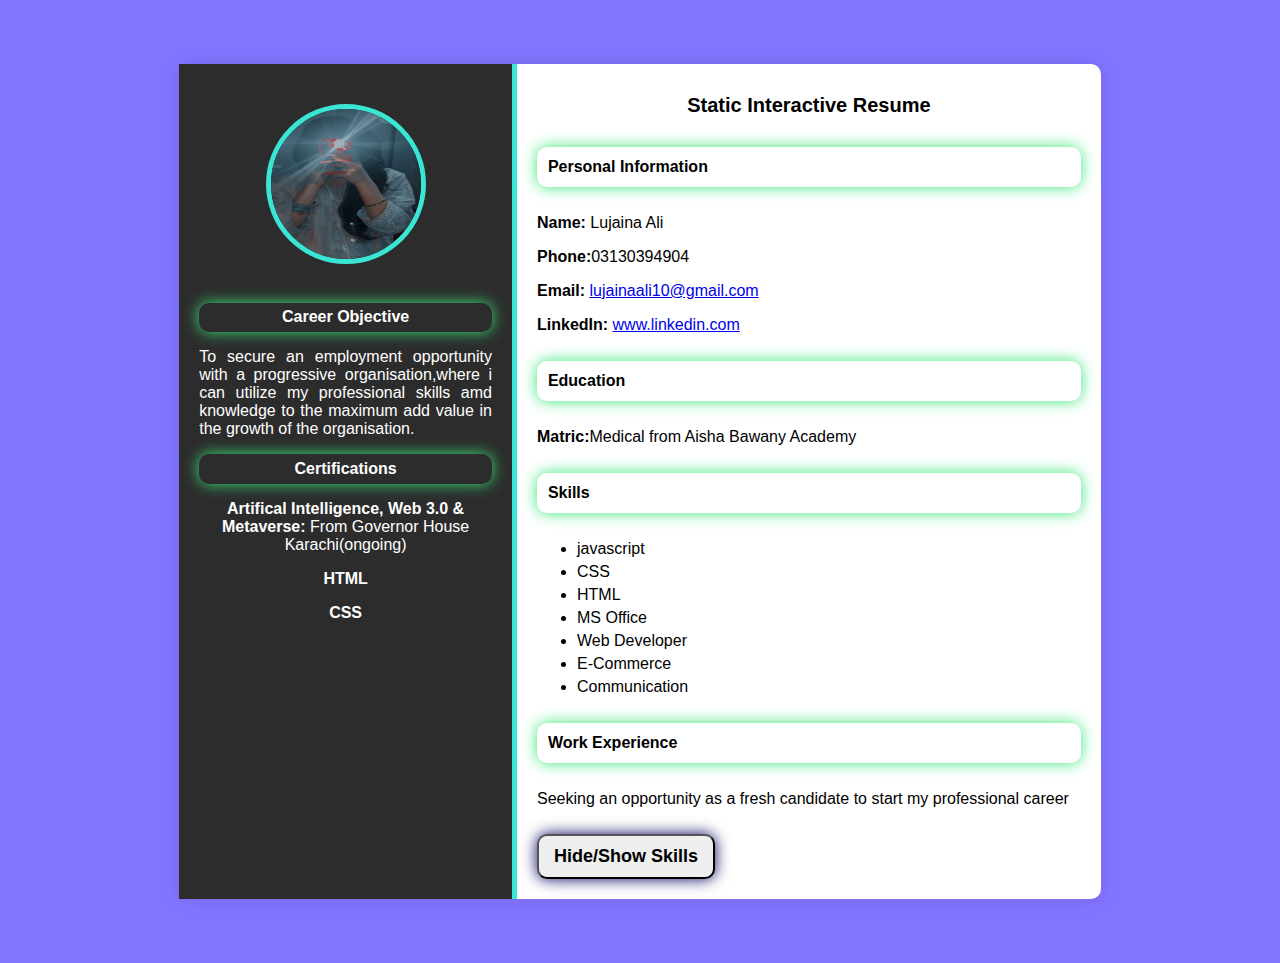
<file: milestone 1 to 2/index.html>
<!DOCTYPE html>
<html lang="en">
<head>
    <meta charset="UTF-8">
    <meta name="viewport" content="width=device-width, initial-scale=1.0">
    <title>Static Interactive Resume</title>
    <link rel="stylesheet" href="style.css">
</head>
<body>
    <div class="resume-container">
      <!--Left Section-->
     <div class="left-section">
      <img src="ac6b0237-710d-45fe-bc17-7059efc7ac46.jpg" alt="Profile Picture" class="profile-picture">
      <section id="objective">
        <h3 style="color:white">Career Objective</h3>
        <p style="text-align: justify;hyphens: auto;">To secure an employment opportunity with a progressive organisation,where i can utilize my professional skills amd knowledge to the maximum add value in the growth of the organisation.</p>
      </section>

      <section id="Certification">
        <h3 style="color:white">Certifications</h3>
        <p><b>Artifical Intelligence, Web 3.0 & Metaverse:</b> From Governor House Karachi(ongoing)</p>
        <p><b>HTML</b></p>
        <p><b>CSS</b></p>
      </section>
</div>

<!--Right Section-->
     <div class="right-section">
        <h1>Static Interactive Resume</h1>
        <!--Personal Information-->
        <section id="personal-info">
            <h3>Personal Information</h3>
            <p><b>Name:</b> Lujaina Ali</p>
            <p><b>Phone:</b>03130394904</p>
            <p><b>Email:</b> <a href="mailto:lujainaali10@gmail.com">lujainaali10@gmail.com</a></p>
            <p><b>LinkedIn:</b> <a href="https://www.linkedin.com/in/lujaina-ali-962231307" target="_blank">www.linkedin.com</a></p>
        </section>


        <!--Education Section-->
        <section id="education">
            <h3>Education</h3>
            <p><b>Matric:</b>Medical from Aisha Bawany Academy</p>
        </section>

        <!--Skills Section-->
        <section id="skills">
        <h3>Skills</h3>
        <ul>
          <li>javascript</li>
          <li>CSS</li>
          <li>HTML</li>
          <li>MS Office</li>
          <li>Web Developer</li>
          <li>E-Commerce</li>
          <li>Communication</li>
        </ul>
        </section>

        <!--Work Experience Section-->
        <section id="work experience">
          <h3>Work Experience</h3>
          <p>Seeking an opportunity as a fresh candidate to start my professional career</p>
        </section>

        <!--Button to toggle skills section-->
        <button id="toggle-skills"><b>Hide/Show Skills</b></button>
     </div>
    </div> 
    <script src="script.js"></script>
</body>
</html>
</file>
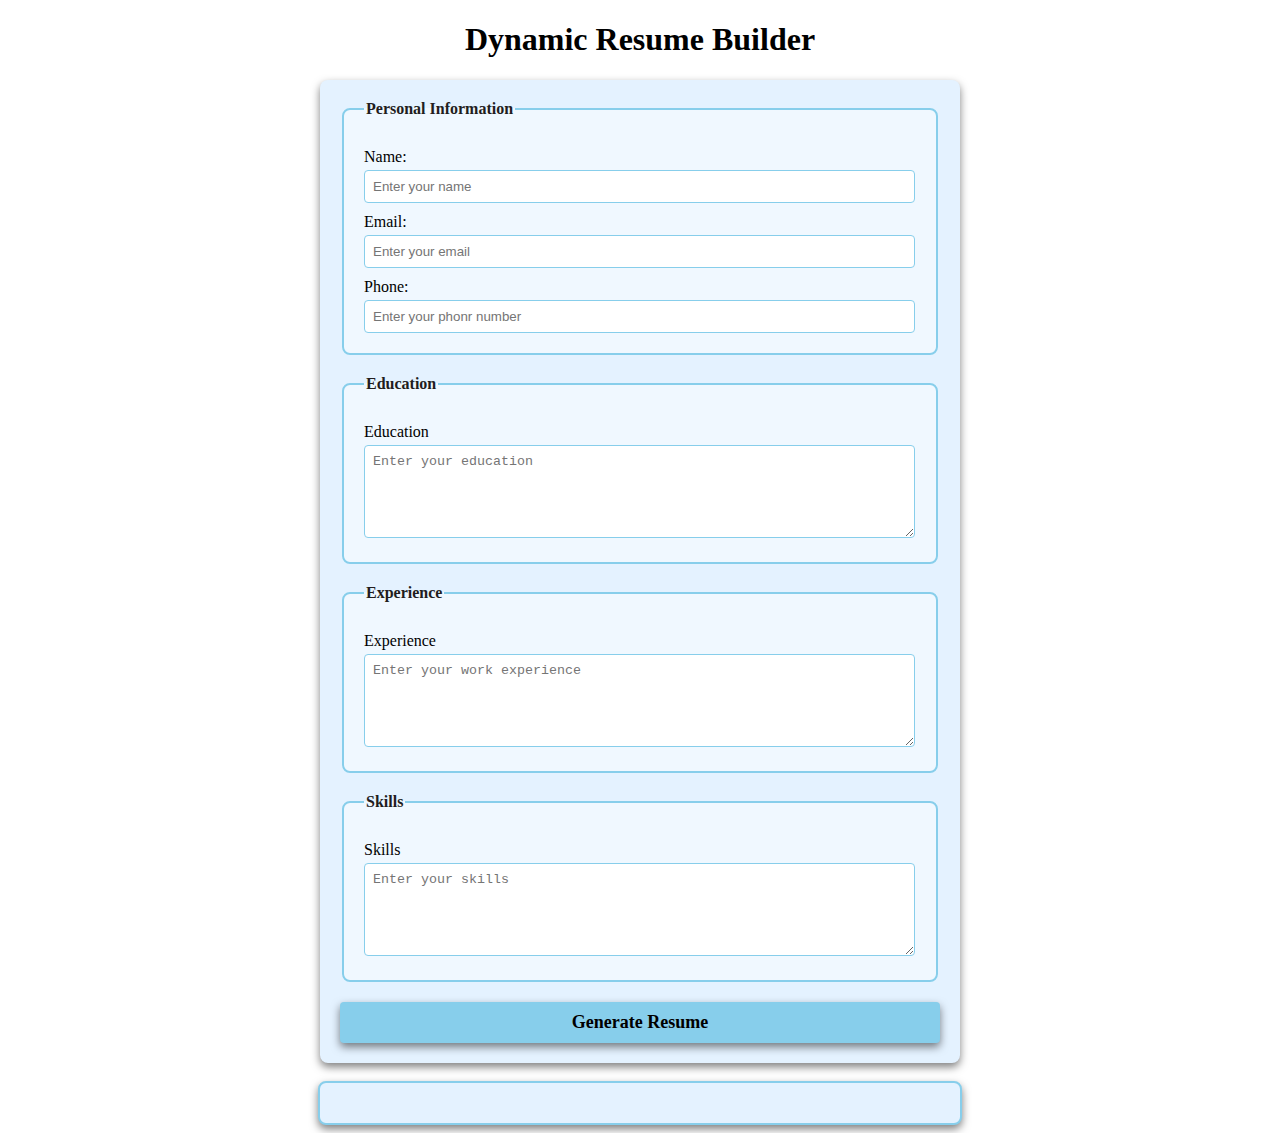
<file: milestone3/index.html>
<!DOCTYPE html>
<html lang="en">
 <head>
    <meta charset="UTF-8">
    <meta name="viewport" content="width=device-width, initial-scale=1.0">
    <title>Dynamic Resume Builder</title>
     <link rel="stylesheet" href="style.css">
    </head>
    <body>
        <h1>Dynamic Resume Builder</h1>
        <form id="resume-form">
            <fieldset>
                <legend>Personal Information</legend>
                <label for="name">Name:</label>
                <input type="text" id="name" placeholder="Enter your name" required>

                <label for="email">Email:</label>
                <input type="email" id="email" placeholder="Enter your email" required>

                <label for="phone">Phone:</label>
                <input type="tel" id="phone" placeholder="Enter your phonr number" required>
            </fieldset>

            <fieldset>
                <legend>Education</legend>
                <label for="education">Education</label>
                <textarea id="education" placeholder="Enter your education" rows="5" required></textarea>
            </fieldset>

            <fieldset>
                <legend>Experience</legend>
                <label for="experience">Experience</label>
                <textarea id="experience" placeholder="Enter your work experience" rows="5" required></textarea>
            </fieldset>

            <fieldset>
                <legend>Skills</legend>
                <label for="skills">Skills</label>
                <textarea id="skills" placeholder="Enter your skills" rows="5" required></textarea>
            </fieldset>

            <button type="submit"><b>Generate Resume</b></button>
        </form>

        <br>

        <!-- Dynamic Resume -->
        <div id="resume-display">
            <!-- Resume will be generated below -->
        </div>

        <script src="script.js"></script>
    </body>
</html>
</file>
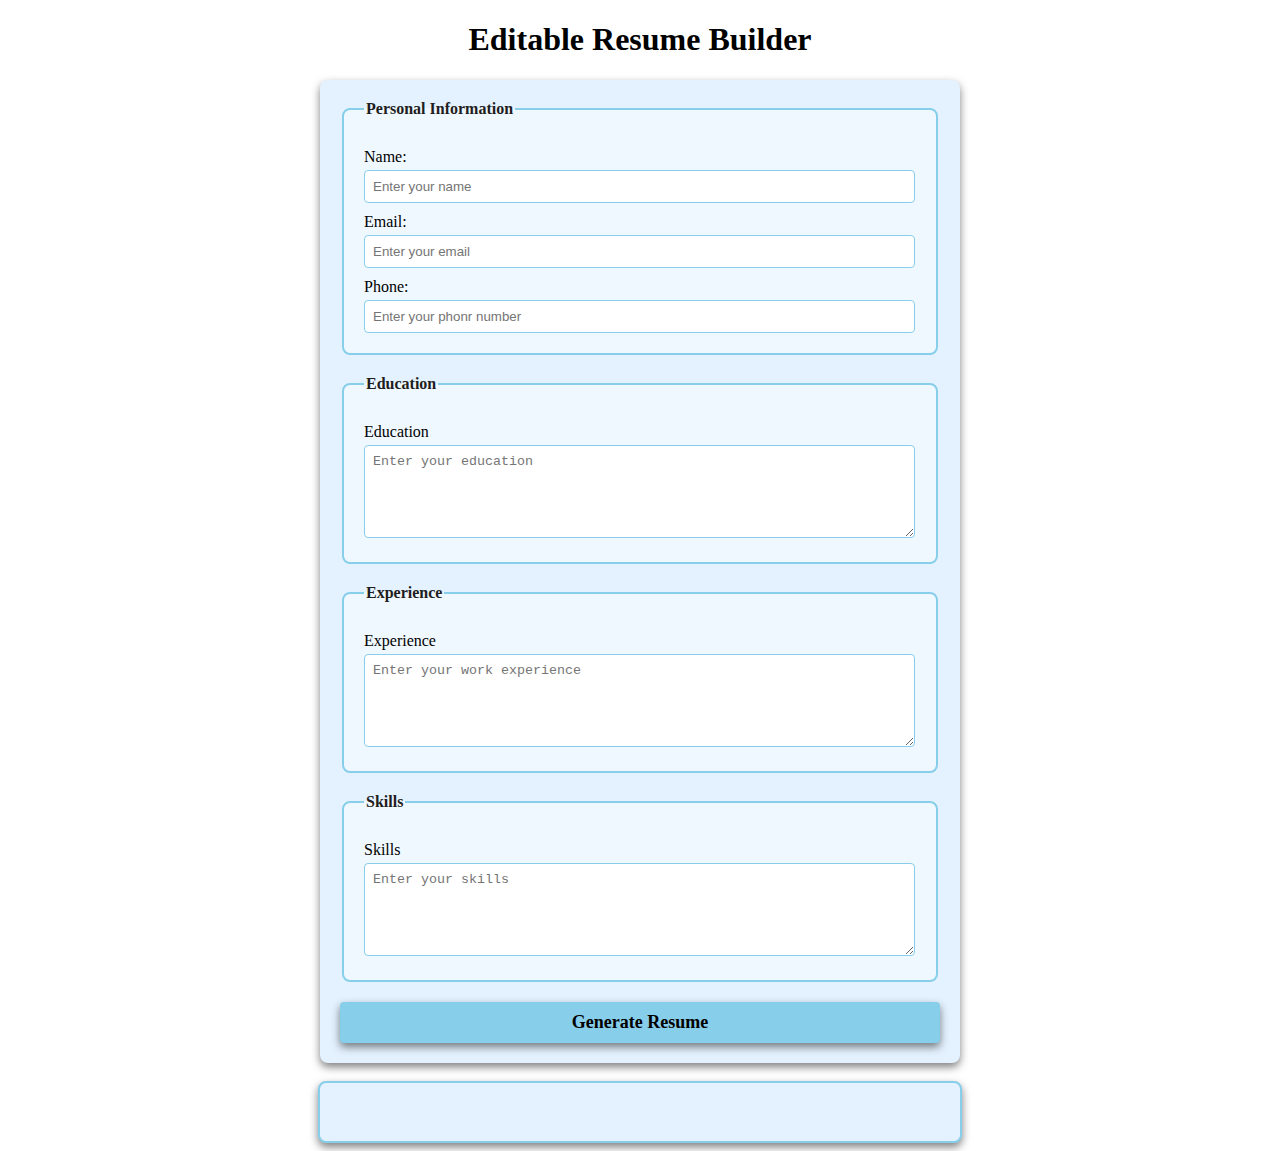
<file: milestone4/index.html>
<!DOCTYPE html>
<html lang="en">
 <head>
    <meta charset="UTF-8">
    <meta name="viewport" content="width=device-width, initial-scale=1.0">
    <title>Editable Resume Builder</title>
     <link rel="stylesheet" href="style.css">
    </head>
    <body>
        <h1>Editable Resume Builder</h1>
        <form id="resume-form">
            <fieldset>
                <legend>Personal Information</legend>
                <label for="name">Name:</label>
                <input type="text" id="name" placeholder="Enter your name" required>

                <label for="email">Email:</label>
                <input type="email" id="email" placeholder="Enter your email" required>

                <label for="phone">Phone:</label>
                <input type="tel" id="phone" placeholder="Enter your phonr number" required>
            </fieldset>

            <fieldset>
                <legend>Education</legend>
                <label for="education">Education</label>
                <textarea id="education" placeholder="Enter your education" rows="5" required></textarea>
            </fieldset>

            <fieldset>
                <legend>Experience</legend>
                <label for="experience">Experience</label>
                <textarea id="experience" placeholder="Enter your work experience" rows="5" required></textarea>
            </fieldset>

            <fieldset>
                <legend>Skills</legend>
                <label for="skills">Skills</label>
                <textarea id="skills" placeholder="Enter your skills" rows="5" required></textarea>
            </fieldset>

            <button type="submit"><b>Generate Resume</b></button>
        </form>

        <br>

        <!-- Dynamic and Editable  Resume -->
        <div id="resume-display" contenteditable="true">
            <!-- Resume will be generated below -->
        </div>

        <script src="script.js"></script>
    </body>
</html>
</file>
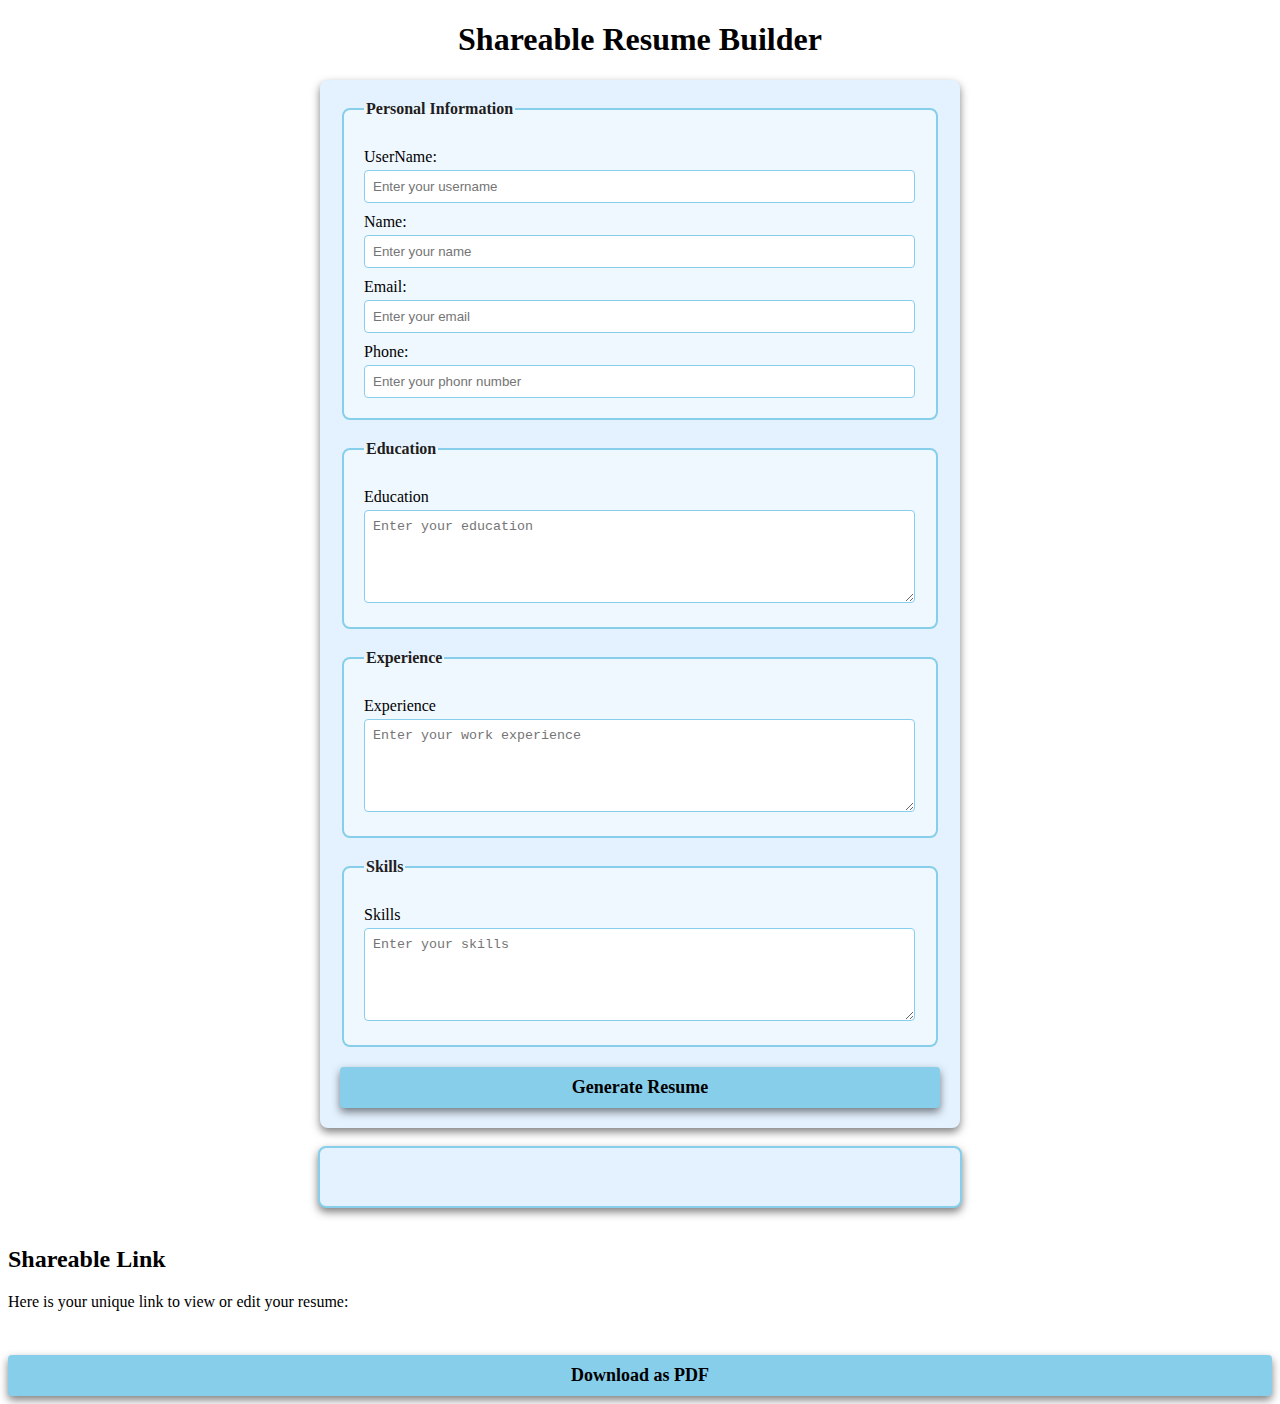
<file: milestone5/index.html>
<!DOCTYPE html>
<html lang="en">
 <head>
    <meta charset="UTF-8">
    <meta name="viewport" content="width=device-width, initial-scale=1.0">
    <title>Shareable Resume Builder</title>
     <link rel="stylesheet" href="style.css">
    </head>
    <body>
        <h1>Shareable Resume Builder</h1>
        <form id="resume-form">
            <fieldset>
                <legend>Personal Information</legend>

                <label for="username">UserName:</label>
                <input type="text" id="username" placeholder="Enter your username" required>

                <label for="name">Name:</label>
                <input type="text" id="name" placeholder="Enter your name" required>

                <label for="email">Email:</label>
                <input type="email" id="email" placeholder="Enter your email" required>

                <label for="phone">Phone:</label>
                <input type="tel" id="phone" placeholder="Enter your phonr number" required>
            </fieldset>

            <fieldset>
                <legend>Education</legend>
                <label for="education">Education</label>
                <textarea id="education" placeholder="Enter your education" rows="5" required></textarea>
            </fieldset>

            <fieldset>
                <legend>Experience</legend>
                <label for="experience">Experience</label>
                <textarea id="experience" placeholder="Enter your work experience" rows="5" required></textarea>
            </fieldset>

            <fieldset>
                <legend>Skills</legend>
                <label for="skills">Skills</label>
                <textarea id="skills" placeholder="Enter your skills" rows="5" required></textarea>
            </fieldset>

            <button type="submit"><b>Generate Resume</b></button>
        </form>

        <br>

        <!-- Dynamic and Editable  Resume -->
        <div id="resume-display" contenteditable="true">
            <!-- Resume will be generated below -->
        </div>

        <br>

        <!-- Section for the link and download option -->
        <div id ="shareable-link-container" style="display: non;">
            <h2>Shareable Link</h2>
            <p>Here is your unique link to view or edit your resume:</p>
            <a href="#" id="shareable-link" target="=_blank"></a>
            <br>
            <button id="download-pdf"><b>Download as PDF</b></button>
        </div>

        <script src="script.js"></script>

    </body>
</html>
</file>
<file: milestone 1 to 2/style.css>
/* General Styling */
body {
    font-family: 'Arial', sans-serif;
    background-color: rgba(25, 0, 255, 0.545);
    margin: 0;
    padding: 5%;
}

@media (max-width: 767px)  {
    .resume-container {
        flex-direction: column;
        width: 100%;
    }

    .left-section, .right-section {
        width: 100%;
        text-align: center;
        border-right: none;
        padding:15px;
    }

    .profile-picture {
        margin: 20px auto;
        height: 120px;
        width:120px;

    }
     h1{
        font-size: 1.5rem;
     }
     h3{
        font-size: 1rem;
     }
     ul{
        font-size: 0.9rem;
     }
}

@media (min-width: 768px) and (max-width: 1024px) {
    .resume-container {
        flex-direction: row;
        width: 90%;
    }
    .left-section, .right-section {
        width: 50%;
        padding:15px;
    }
    .profile-picture{
        width: 140px;
        height: 140px;
    }
    h1{
        font-size: 18px;
    }
    h3{
        font-size:15px;
    }
}



.resume-container {
    display: flex;
    background-color: white;
    width: 80%;
    margin: 0 auto;
    border-radius: 10px;
    box-shadow: 0 0 20px rgba(0, 0, 0, 0.1);
}

/* Left Section Styling */
.left-section {
    background-color: #2c2c2c;
    color: white;
    padding: 20px;
    width: 35%;
    text-align: center;
    border-right: 5px solid #39e6da;
}

button {
    font-size: 16px;
    padding: 10px 15px;
}
.profile-picture {
    width: 100px;
    height: 100px;
}


.profile-picture {
    width: 150px;
    height: 150px;
    margin-top: 20px;
    border-radius: 50%;
    border: 5px solid #39e6d5;
    margin-bottom: 20px ;
}

h1 {
    font-size: 20px;
    margin: 10px 0;
    margin-bottom: 30px;
    text-align: center;
}

h3 {
    font-size: 16px;
    padding: 2%;
    margin: 20px 0 10px;
    color: black;
    border-radius: 10px;
    box-shadow: 0 0 15px #39e67b;
    margin-top: 5%;
    margin-bottom: 5%;
}

ul {
    list-style-type: fill round;
    padding: 10;
    margin: 10px 0;
}

ul li {
    margin: 5px 0;
}

/* Right Section Styling */
.right-section {
    padding: 20px;
    width: 65%;
}

button {
    font-family: Arial, sans-serif;
    border-radius: 10px;
    box-shadow: 0 0 15px rgb(3, 4, 95);
    cursor: pointer;
    margin-top: 10px;
    font-size: 18px;
}

button:hover {
    background-color: #7873ff;
}
</file>
<file: milestone3/style.css>
* Styling form and resume sections */

body {
    font-family: 'Times New Roman', Times, serif;
    margin: 20px;
    padding: 0;
    background-color: white;
}

form {
    margin: auto;
    background-color: rgb(228, 242, 255);
    border-radius: 8px;
    box-shadow: 0 4px 8px rgba(0, 0, 0, 0.5);
    padding: 20px;
    max-width: 600px;
}

h1 {
    text-align: center;
    color: black;
}

fieldset {
    border: 2px solid skyblue;
    border-radius: 8px;
    padding: 20px;
    margin-bottom: 20px;
    background-color: aliceblue;
}

legend {
    font-weight: bold;
    text-align: left;
    color: rgb(34, 29, 29);
}

label {
    display: block;
    margin-top: 10px;
    color: black;

}

input,textarea {
    margin-top: 4px;
    padding: 8px;
    width: calc(100% - 1px);
    border: 1px solid skyblue;
    border-radius: 4px;
    box-sizing: border-box;
}

button {
    display: block;
    width: 100%;
    background-color: skyblue;
    color: black;
    border: none;
    border-radius: 4px;
    box-shadow: 0 4px 8px rgba(0, 0, 0, 0.5);
    margin-top: 10px;
    font-size: 18px;
    font-family: 'Times New Roman', Times, serif;
    padding: 10px;
    cursor: pointer;
}

button :hover {
    color: blue;
}

#resume-display {
    max-width: 600px;
    margin: auto;
    padding: 20px;
    border: 2px solid skyblue;
    border-radius: 8px;
    background-color: rgb(228, 242, 255);
    box-shadow: 0 4px 8px rgba(0, 0, 0, 0.5);
}

#resume-display h2 {
    color: black;
}
</file>
<file: milestone4/style.css>
* Styling form and resume sections */

body {
    font-family: 'Times New Roman', Times, serif;
    margin: 20px;
    padding: 0;
    background-color: white;
}

form {
    margin: auto;
    background-color: rgb(228, 242, 255);
    border-radius: 8px;
    box-shadow: 0 4px 8px rgba(0, 0, 0, 0.5);
    padding: 20px;
    max-width: 600px;
}

h1 {
    text-align: center;
    color: black;
}

fieldset {
    border: 2px solid skyblue;
    border-radius: 8px;
    padding: 20px;
    margin-bottom: 20px;
    background-color: aliceblue;
}

legend {
    font-weight: bold;
    text-align: left;
    color: rgb(34, 29, 29);
}

label {
    display: block;
    margin-top: 10px;
    color: black;

}

input,textarea {
    margin-top: 4px;
    padding: 8px;
    width: calc(100% - 1px);
    border: 1px solid skyblue;
    border-radius: 4px;
    box-sizing: border-box;
}

button {
    display: block;
    width: 100%;
    background-color: skyblue;
    color: black;
    border: none;
    border-radius: 4px;
    box-shadow: 0 4px 8px rgba(0, 0, 0, 0.5);
    margin-top: 10px;
    font-size: 18px;
    font-family: 'Times New Roman', Times, serif;
    padding: 10px;
    cursor: pointer;
}

button :hover {
    color: blue;
}

#resume-display {
    max-width: 600px;
    margin: auto;
    padding: 20px;
    border: 2px solid skyblue;
    border-radius: 8px;
    background-color: rgb(228, 242, 255);
    box-shadow: 0 4px 8px rgba(0, 0, 0, 0.5);
    /*Making the resume editable*/
    outline: none;
}

#resume-display h2 {
    color: black;
}
</file>
<file: milestone5/style.css>
* Styling form and resume sections */

body {
    font-family: 'Times New Roman', Times, serif;
    margin: 20px;
    padding: 0;
    background-color: white;
}

form {
    margin: auto;
    background-color: rgb(228, 242, 255);
    border-radius: 8px;
    box-shadow: 0 4px 8px rgba(0, 0, 0, 0.5);
    padding: 20px;
    max-width: 600px;
}

h1 {
    text-align: center;
    color: black;
}

fieldset {
    border: 2px solid skyblue;
    border-radius: 8px;
    padding: 20px;
    margin-bottom: 20px;
    background-color: aliceblue;
}

legend {
    font-weight: bold;
    text-align: left;
    color: rgb(34, 29, 29);
}

label {
    display: block;
    margin-top: 10px;
    color: black;

}

input,textarea {
    margin-top: 4px;
    padding: 8px;
    width: calc(100% - 1px);
    border: 1px solid skyblue;
    border-radius: 4px;
    box-sizing: border-box;
}

button {
    display: block;
    width: 100%;
    background-color: skyblue;
    color: black;
    border: none;
    border-radius: 4px;
    box-shadow: 0 4px 8px rgba(0, 0, 0, 0.5);
    margin-top: 10px;
    font-size: 18px;
    font-family: 'Times New Roman', Times, serif;
    padding: 10px;
    cursor: pointer;
}

button :hover {
    color: blue;
}

#resume-display {
    max-width: 600px;
    margin: auto;
    padding: 20px;
    border: 2px solid skyblue;
    border-radius: 8px;
    background-color: rgb(228, 242, 255);
    box-shadow: 0 4px 8px rgba(0, 0, 0, 0.5);
    /*Making the resume editable*/
    outline: none;
}

#resume-display h2 {
    color: black;
}
</file>
